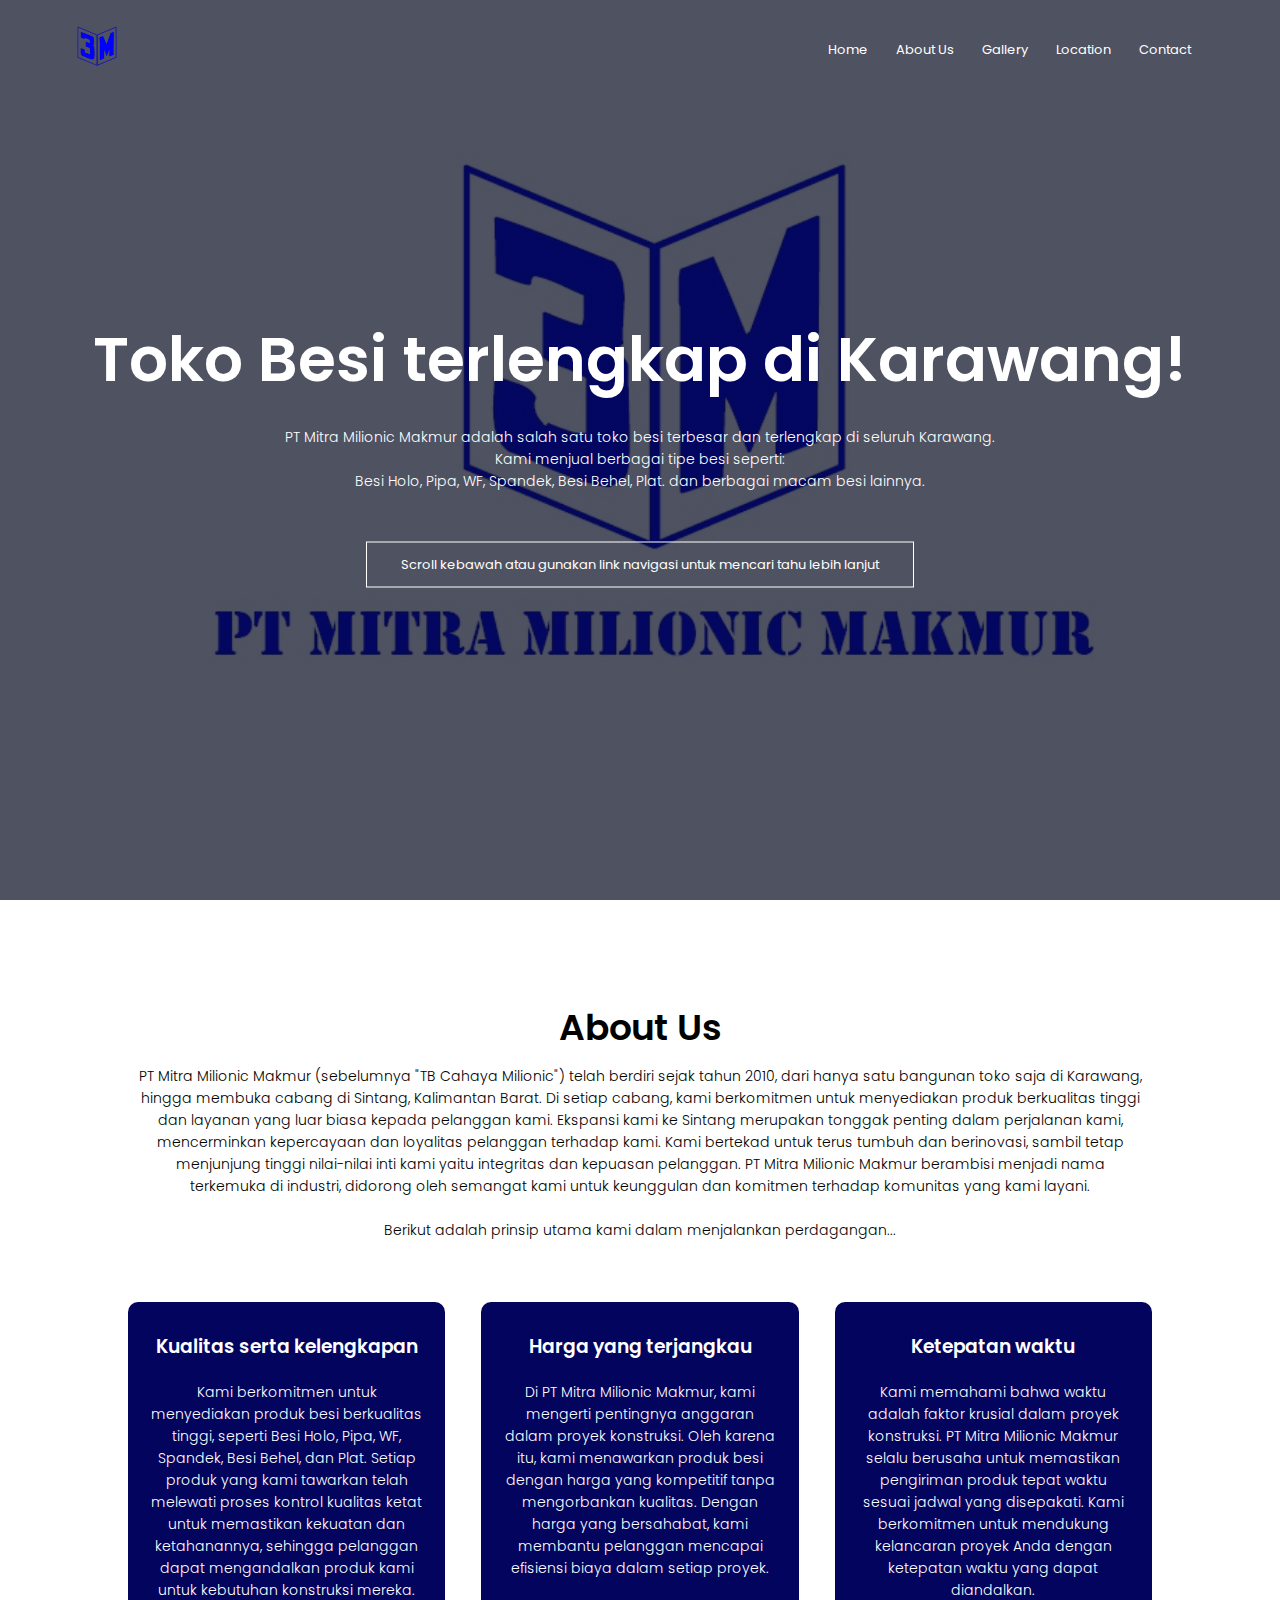
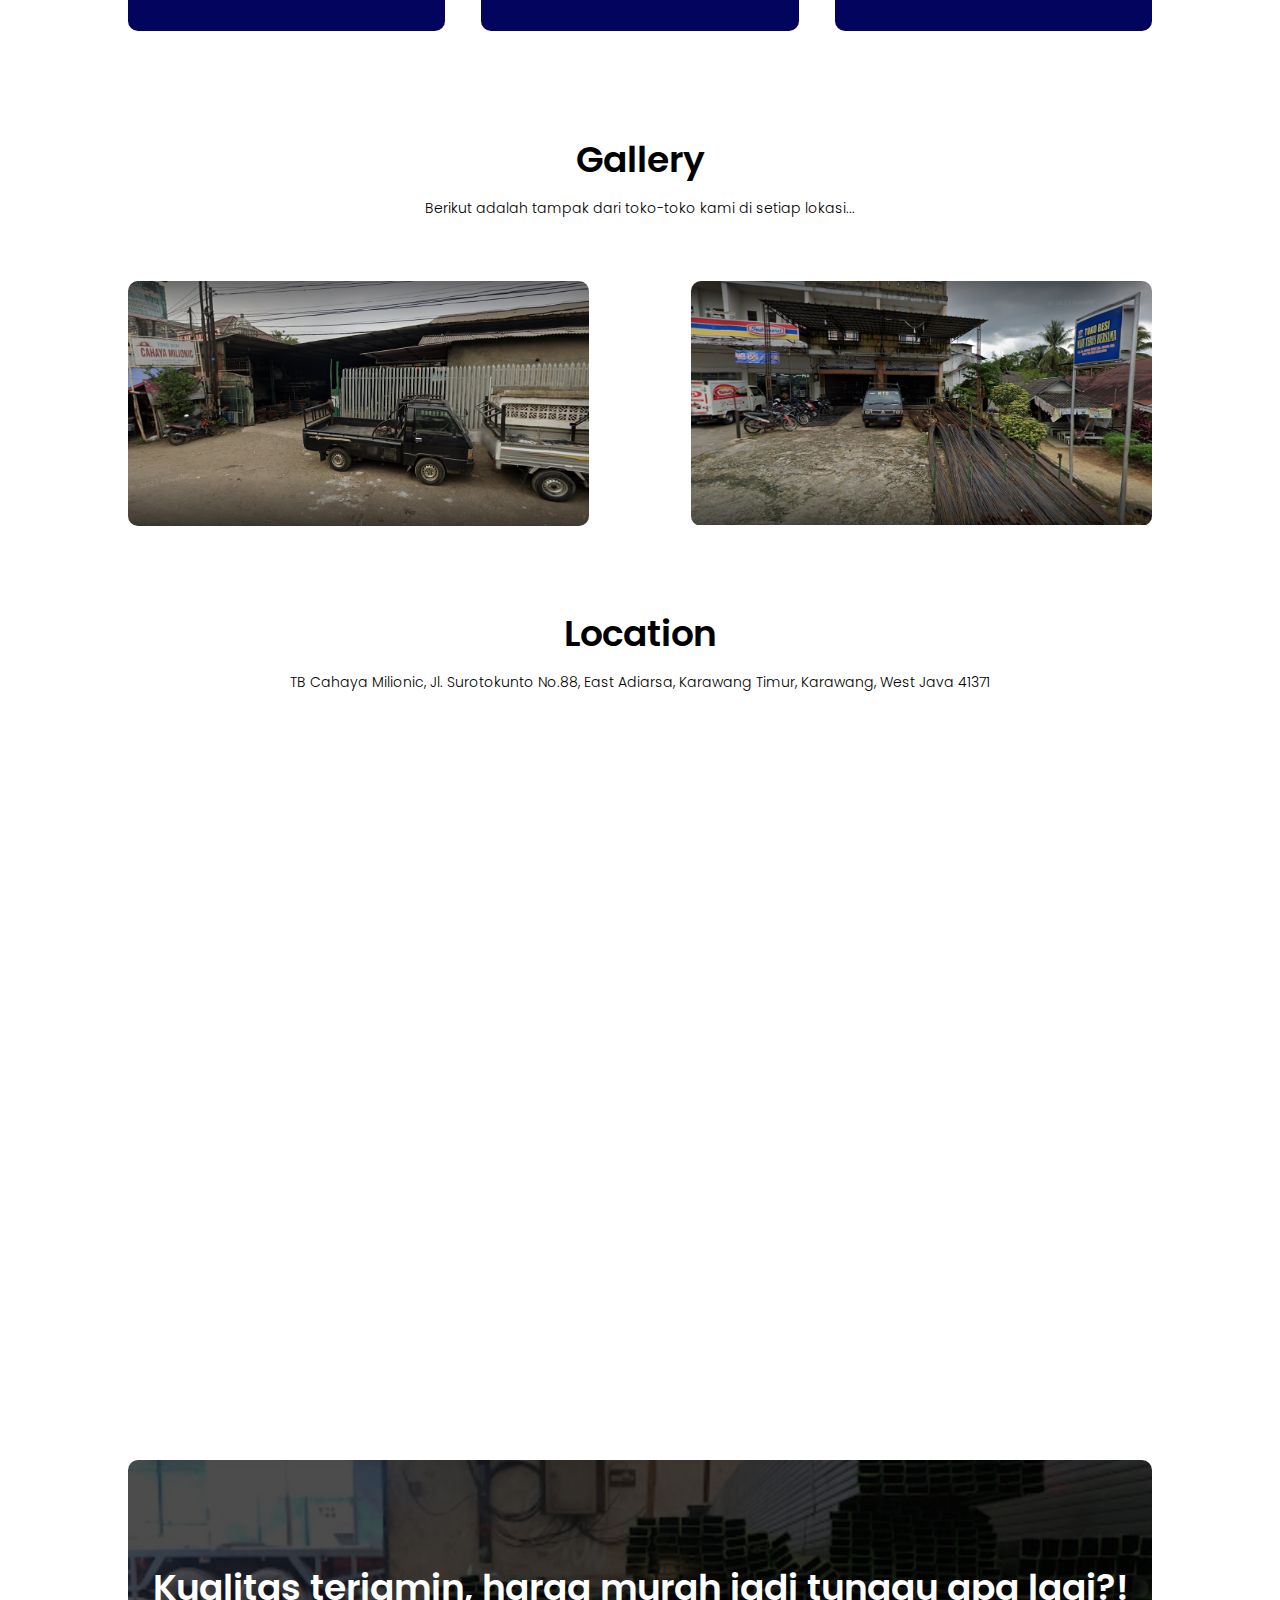
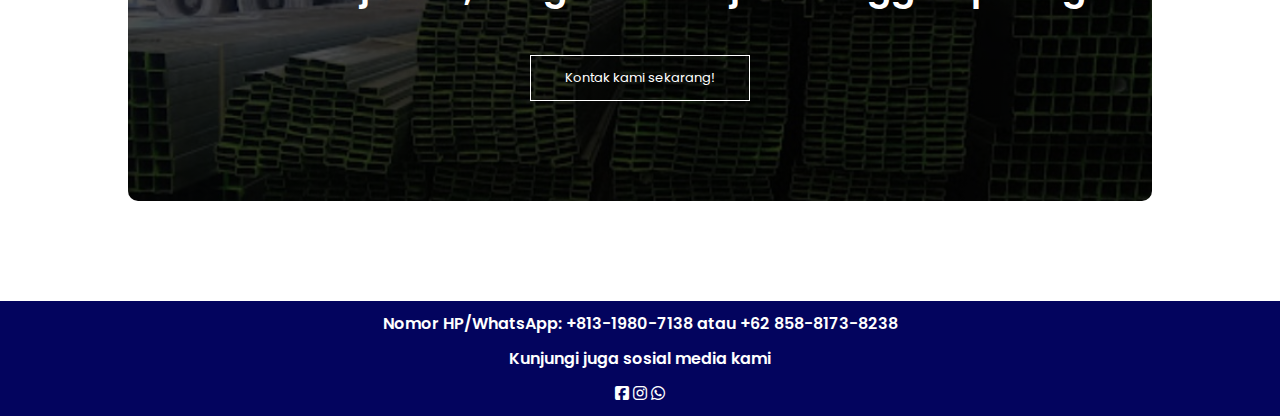
<file: index.html>
<!DOCTYPE html>
<html lang="en">
<head>
    <meta charset="UTF-8">
    <meta name="viewport" content="width=device-width, initial-scale=1.0">
    
    <title>PT Mitra Milionic Makmur</title>

    <link rel="stylesheet" href="style.css">

    <link rel="preconnect" href="https://fonts.googleapis.com">
    <link rel="preconnect" href="https://fonts.gstatic.com" crossorigin>
    <link href="https://fonts.googleapis.com/css2?family=Poppins:wght@100;200;300;400;600;700&display=swap" rel="stylesheet">

    <link rel="stylesheet" href="https://cdnjs.cloudflare.com/ajax/libs/font-awesome/6.4.2/css/all.min.css">

</head>
<body>
    <section class="header">
        <nav>
            <a href="index.html"><img src="images/logo.png"></a>
            <div class="nav-links" id="navLinks">
                <i class="fa fa-times" onclick="hideMenu()"></i>
                <ul>
                    <li><a href="index.html">Home</a></li>
                    <li><a href="about.html">About Us</a></li>
                    <li><a href="gallery.html">Gallery</a></li>
                    <li><a href="location.html">Location</a></li>
                    <li><a href="contact.html">Contact</a></li>
                </ul>
            </div>
            <i class="fa fa-bars" onclick="showMenu()"></i>
        </nav>

        <div class="text-box">
            <h1>Toko Besi terlengkap di Karawang!</h1>
            <p>PT Mitra Milionic Makmur adalah salah satu toko besi terbesar dan terlengkap di seluruh Karawang.
                <br> Kami menjual berbagai tipe besi seperti:
                <br> Besi Holo, Pipa, WF, Spandek, Besi Behel, Plat. dan berbagai macam besi lainnya.
            </p>
            <a href="about.html" class="hero-btn">Scroll kebawah atau gunakan link navigasi untuk mencari tahu lebih lanjut</a>
        </div>

    </section>

    <!-- "About" section -->
    <section class="about">
        <h1>About Us</h1>
        <p>
            PT Mitra Milionic Makmur (sebelumnya "TB Cahaya Milionic") telah berdiri sejak tahun 2010, dari hanya satu bangunan toko saja di Karawang, hingga membuka cabang di Sintang, Kalimantan Barat. 
            Di setiap cabang, kami berkomitmen untuk menyediakan produk berkualitas tinggi dan layanan yang luar biasa kepada pelanggan kami. 
            Ekspansi kami ke Sintang merupakan tonggak penting dalam perjalanan kami, mencerminkan kepercayaan dan loyalitas pelanggan terhadap kami. 
            Kami bertekad untuk terus tumbuh dan berinovasi, sambil tetap menjunjung tinggi nilai-nilai inti kami yaitu integritas dan kepuasan pelanggan. 
            PT Mitra Milionic Makmur berambisi menjadi nama terkemuka di industri, didorong oleh semangat kami untuk keunggulan dan komitmen terhadap komunitas yang kami layani.
            <br>
            <br>Berikut adalah prinsip utama kami dalam menjalankan perdagangan...
        </p>    
        <div class="row">
            <div class="about-col">
                <h3>Kualitas serta kelengkapan</h3>
                <p>Kami berkomitmen untuk menyediakan produk besi berkualitas tinggi, seperti Besi Holo, Pipa, WF, Spandek, Besi Behel, dan Plat. Setiap produk yang kami tawarkan telah melewati proses kontrol kualitas ketat untuk memastikan kekuatan dan ketahanannya, sehingga pelanggan dapat mengandalkan produk kami untuk kebutuhan konstruksi mereka.</p>
            </div>

            <div class="about-col">
                <h3>Harga yang terjangkau</h3>
                <p>Di PT Mitra Milionic Makmur, kami mengerti pentingnya anggaran dalam proyek konstruksi. Oleh karena itu, kami menawarkan produk besi dengan harga yang kompetitif tanpa mengorbankan kualitas. Dengan harga yang bersahabat, kami membantu pelanggan mencapai efisiensi biaya dalam setiap proyek.</p>
            </div>

            <div class="about-col">
                <h3>Ketepatan waktu</h3>
                <p>Kami memahami bahwa waktu adalah faktor krusial dalam proyek konstruksi. PT Mitra Milionic Makmur selalu berusaha untuk memastikan pengiriman produk tepat waktu sesuai jadwal yang disepakati. Kami berkomitmen untuk mendukung kelancaran proyek Anda dengan ketepatan waktu yang dapat diandalkan.</p>
            </div>
        </div>
    </section>
    
    <!-- "Gallery" section -->
     <section class="gallery">
        <h1>Gallery</h1>
        <p>Berikut adalah tampak dari toko-toko kami di setiap lokasi...</p>
        <div class="row">
            <div class="gallery-col">
                <img src="images/image1.jpg">
                <div class="layer">
                    <a href="gallery.html">
                        <h3>PT Mitra Milionic @Karawang</h3>
                    </a>
                </div>
            </div>

            <div class="gallery-col">
                <img src="images/image2.jpg">
                <div class="layer">
                    <a href="gallery.html">
                        <h3>Toko Besi Maju Terus Bersama @Kalimantan</h3>
                    </a>
                </div>
            </div>

        </div>   
    </section>

    <!-- "Location" section -->
     <section class="location">
        <h1>Location</h1>
        <p>TB Cahaya Milionic, Jl. Surotokunto No.88, East Adiarsa, Karawang Timur, Karawang, West Java 41371</p>
        <div class="row">
            <div class="location-col">
                <div class="map-container">
                    <iframe src="https://www.google.com/maps/embed?pb=!1m18!1m12!1m3!1d15862.262977786992!2d107.31443854383372!3d-6.320628198699941!2m3!1f0!2f0!3f0!3m2!1i1024!2i768!4f13.1!3m3!1m2!1s0x2e69764d520ba531%3A0xf819aefabf6f2db1!2sTB%20Cahaya%20Milionic!5e0!3m2!1sen!2sid!4v1723711438967!5m2!1sen!2sid" 
                        width="600" 
                        height="450" 
                        style="border:0;" 
                        allowfullscreen="" 
                        loading="lazy" 
                        referrerpolicy="no-referrer-when-downgrade">
                    </iframe>
                </div>
            </div>
            
        </div>
    </section>

    <!-- "Call to action" section -->
     <section class="cta">
            <h1>Kualitas terjamin, harga murah jadi tunggu apa lagi?!</h1>
            <a href="contact.html" class="hero-btn">Kontak kami sekarang!</a>
     </section>

     <!-- "Footer" section -->
     <section class="footer">
            <h4>Nomor HP/WhatsApp: +813-1980-7138 atau +62 858-8173-8238</h4>
            <h4>Kunjungi juga sosial media kami</h4>
            <i class="fab fa-facebook-square"></i>
            <i class="fab fa-instagram"></i>
            <i class="fab fa-whatsapp"></i>
     </section>

    <!-- Java script -->
    <script>
        var navLinks = document.getElementById("navLinks");

        function showMenu(){
            navLinks.style.right = "0";
        }

        function hideMenu(){
            navLinks.style.right = "-200px";
        }
    </script>
</body>
</html>
</file>
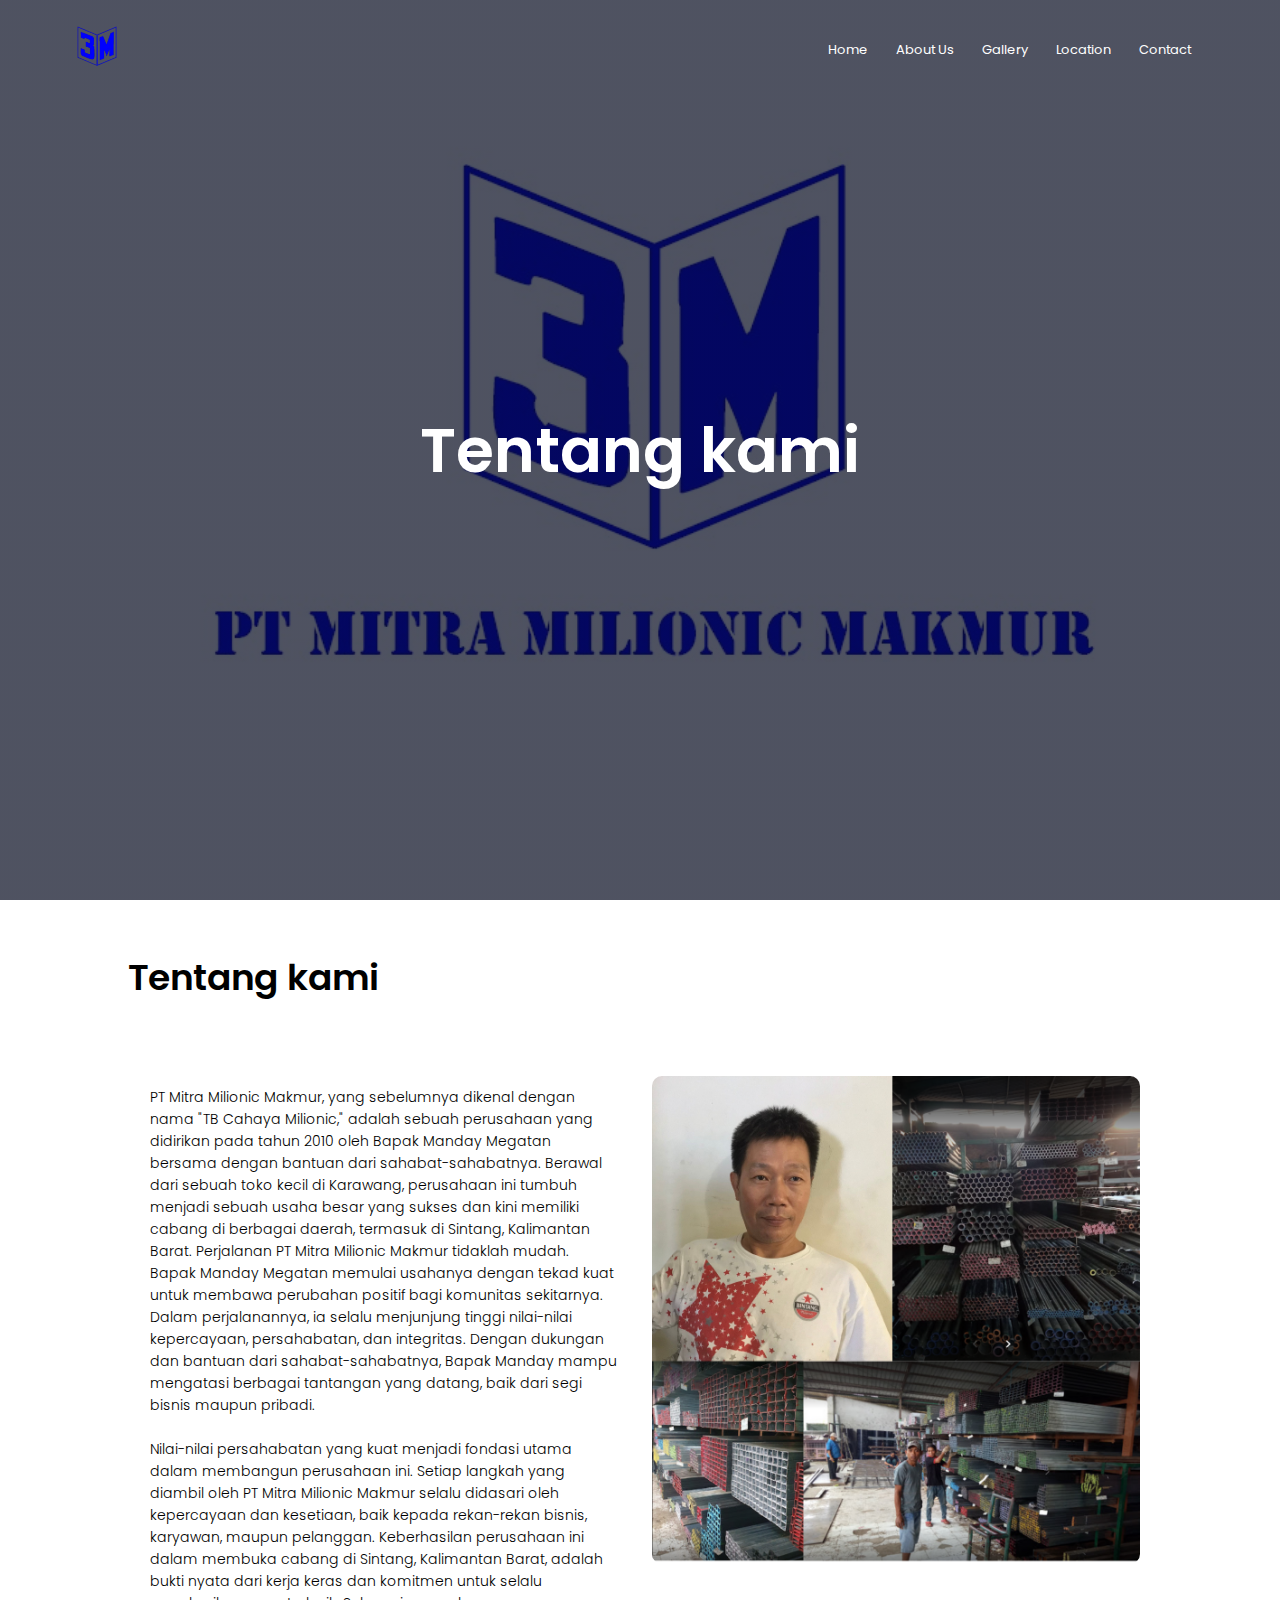
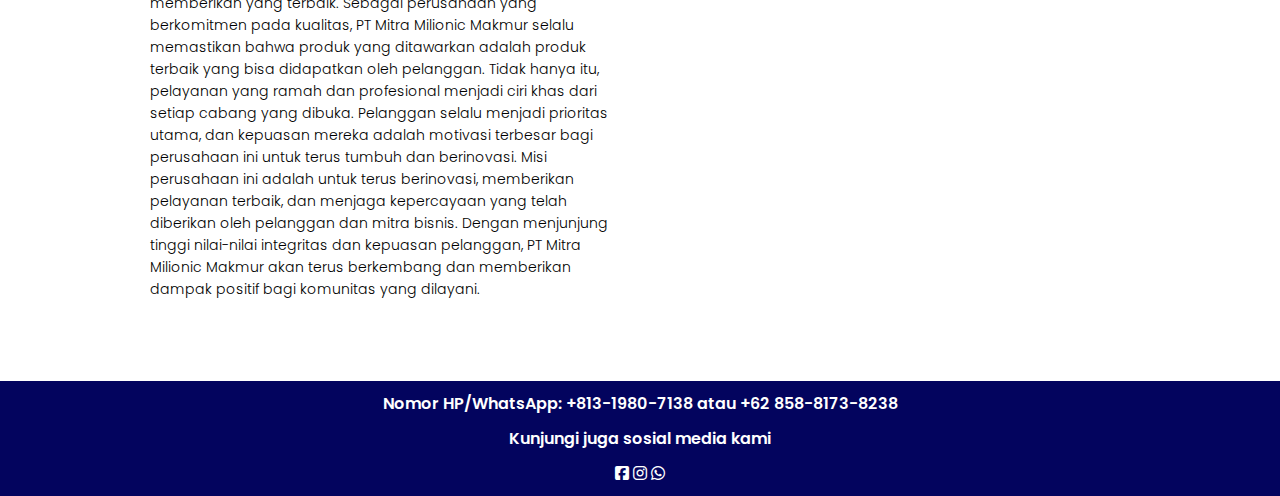
<file: about.html>
<!DOCTYPE html>
<html lang="en">
<head>
    <meta charset="UTF-8">
    <meta name="viewport" content="width=device-width, initial-scale=1.0">
    
    <title>PT Mitra Milionic Makmur</title>

    <link rel="stylesheet" href="style.css">

    <link rel="preconnect" href="https://fonts.googleapis.com">
    <link rel="preconnect" href="https://fonts.gstatic.com" crossorigin>
    <link href="https://fonts.googleapis.com/css2?family=Poppins:wght@100;200;300;400;600;700&display=swap" rel="stylesheet">

    <link rel="stylesheet" href="https://cdnjs.cloudflare.com/ajax/libs/font-awesome/6.4.2/css/all.min.css">

</head>
<body>
    <section class="header">
        <nav>
            <a href="index.html"><img src="images/logo.png"></a>
            <div class="nav-links" id="navLinks">
                <i class="fa fa-times" onclick="hideMenu()"></i>
                <ul>
                    <li><a href="index.html">Home</a></li>
                    <li><a href="about.html">About Us</a></li>
                    <li><a href="gallery.html">Gallery</a></li>
                    <li><a href="location.html">Location</a></li>
                    <li><a href="contact.html">Contact</a></li>
                </ul>
            </div>
            <i class="fa fa-bars" onclick="showMenu()"></i>
        </nav>

        <div class="text-box">
            <h1>Tentang kami</h1>
        </div>

    </section>

    <!-- Main about us section -->

    <section class="aboutPage">
        <h1>Tentang kami</h1>
        <div class="row">
            <div class="aboutPage-col">
                <p>
                    PT Mitra Milionic Makmur, yang sebelumnya dikenal dengan nama "TB Cahaya Milionic," adalah sebuah perusahaan yang didirikan pada tahun 2010 oleh Bapak Manday Megatan bersama dengan bantuan dari sahabat-sahabatnya. Berawal dari sebuah toko kecil di Karawang, perusahaan ini tumbuh menjadi sebuah usaha besar yang sukses dan kini memiliki cabang di berbagai daerah, termasuk di Sintang, Kalimantan Barat.
                    Perjalanan PT Mitra Milionic Makmur tidaklah mudah. Bapak Manday Megatan memulai usahanya dengan tekad kuat untuk membawa perubahan positif bagi komunitas sekitarnya. Dalam perjalanannya, ia selalu menjunjung tinggi nilai-nilai kepercayaan, persahabatan, dan integritas. Dengan dukungan dan bantuan dari sahabat-sahabatnya, Bapak Manday mampu mengatasi berbagai tantangan yang datang, baik dari segi bisnis maupun pribadi.
                    <br>
                    <br>
                    Nilai-nilai persahabatan yang kuat menjadi fondasi utama dalam membangun perusahaan ini. Setiap langkah yang diambil oleh PT Mitra Milionic Makmur selalu didasari oleh kepercayaan dan kesetiaan, baik kepada rekan-rekan bisnis, karyawan, maupun pelanggan. Keberhasilan perusahaan ini dalam membuka cabang di Sintang, Kalimantan Barat, adalah bukti nyata dari kerja keras dan komitmen untuk selalu memberikan yang terbaik.
                    Sebagai perusahaan yang berkomitmen pada kualitas, PT Mitra Milionic Makmur selalu memastikan bahwa produk yang ditawarkan adalah produk terbaik yang bisa didapatkan oleh pelanggan. Tidak hanya itu, pelayanan yang ramah dan profesional menjadi ciri khas dari setiap cabang yang dibuka. Pelanggan selalu menjadi prioritas utama, dan kepuasan mereka adalah motivasi terbesar bagi perusahaan ini untuk terus tumbuh dan berinovasi.
                    Misi perusahaan ini adalah untuk terus berinovasi, memberikan pelayanan terbaik, dan menjaga kepercayaan yang telah diberikan oleh pelanggan dan mitra bisnis. Dengan menjunjung tinggi nilai-nilai integritas dan kepuasan pelanggan, PT Mitra Milionic Makmur akan terus berkembang dan memberikan dampak positif bagi komunitas yang dilayani.
                </p>
            </div>

            <div class="aboutPage-col">
                <img src="images/gambarAbout.png">
            </div>

    </section>
     <!-- "Footer" section -->
     <section class="footer">
            <h4>Nomor HP/WhatsApp: +813-1980-7138 atau +62 858-8173-8238</h4>
            <h4>Kunjungi juga sosial media kami</h4>
            <i class="fab fa-facebook-square"></i>
            <i class="fab fa-instagram"></i>
            <i class="fab fa-whatsapp"></i>
     </section>

    <!-- Java script -->
    <script>
        var navLinks = document.getElementById("navLinks");

        function showMenu(){
            navLinks.style.right = "0";
        }

        function hideMenu(){
            navLinks.style.right = "-200px";
        }
    </script>
</body>
</html>
</file>
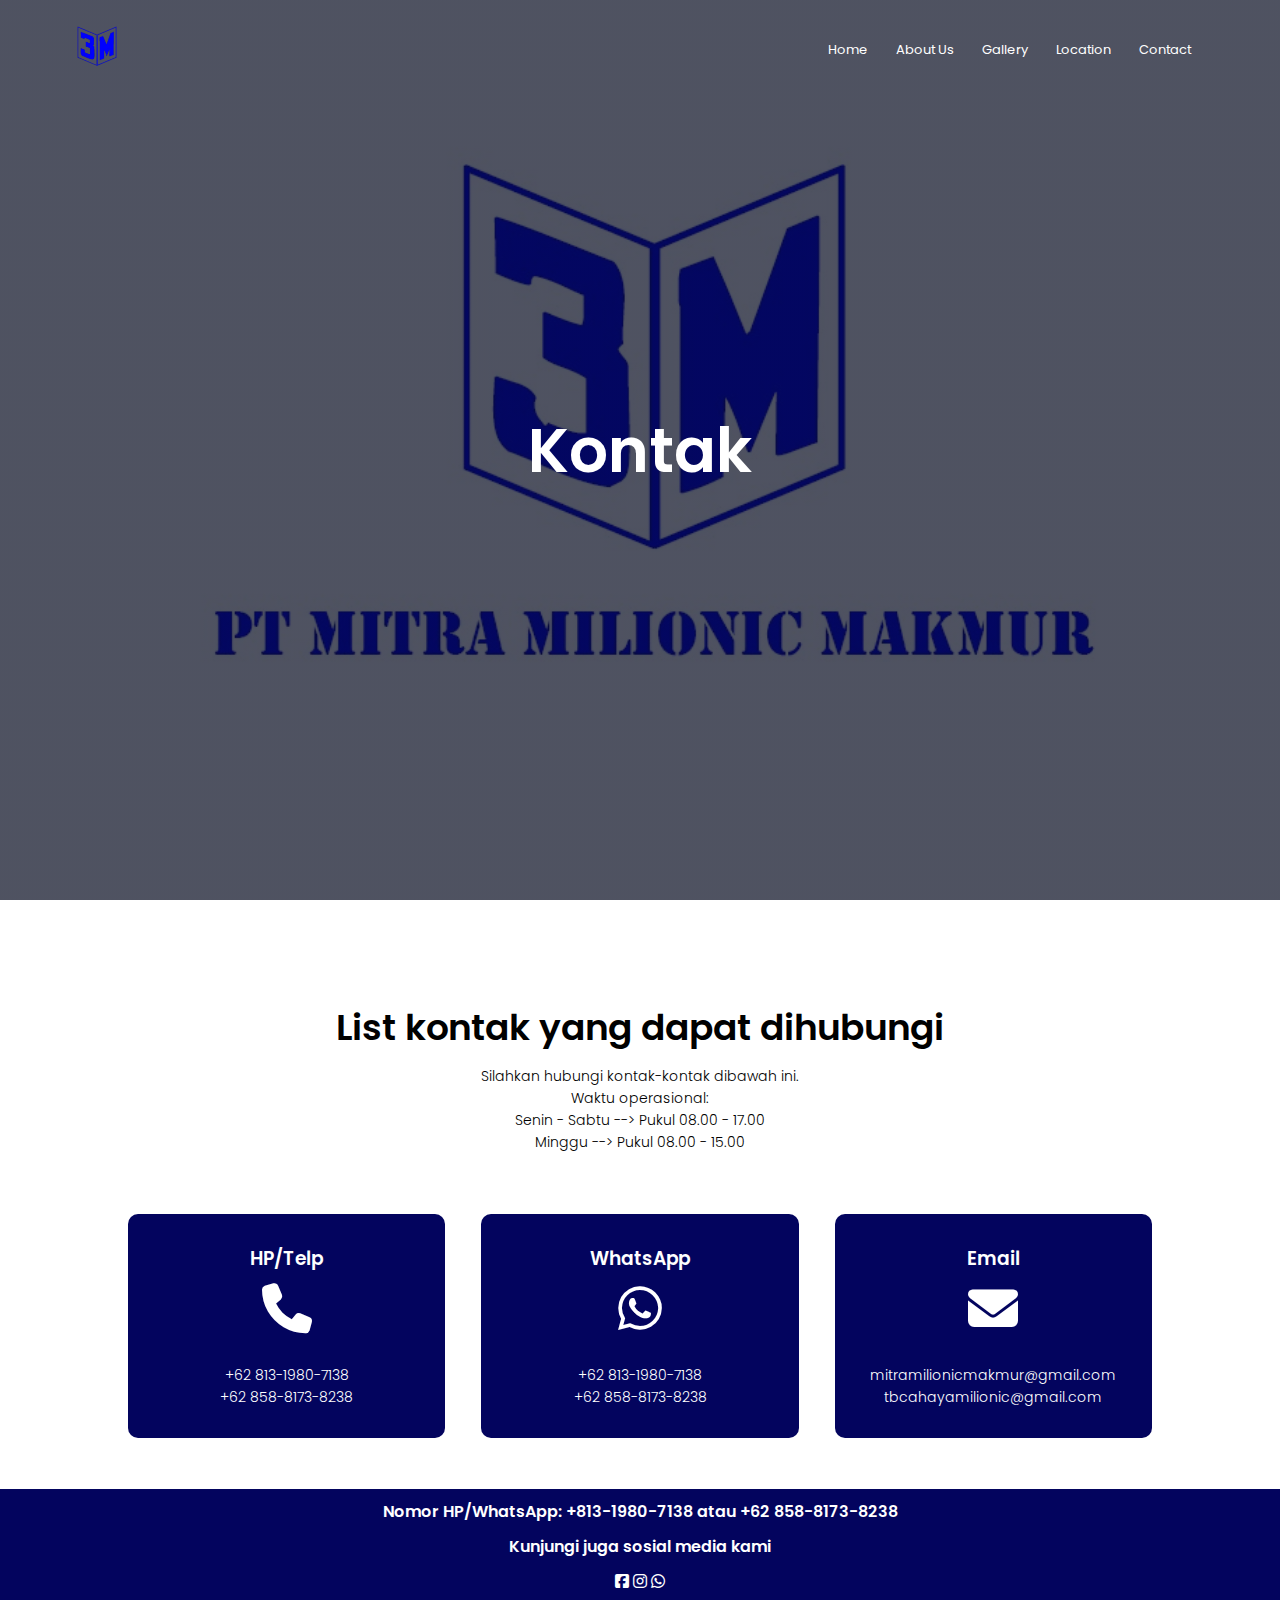
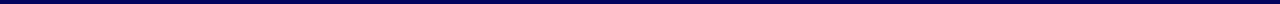
<file: contact.html>
<!DOCTYPE html>
<html lang="en">
<head>
    <meta charset="UTF-8">
    <meta name="viewport" content="width=device-width, initial-scale=1.0">
    
    <title>PT Mitra Milionic Makmur</title>

    <link rel="stylesheet" href="style.css">

    <link rel="preconnect" href="https://fonts.googleapis.com">
    <link rel="preconnect" href="https://fonts.gstatic.com" crossorigin>
    <link href="https://fonts.googleapis.com/css2?family=Poppins:wght@100;200;300;400;600;700&display=swap" rel="stylesheet">

    <link rel="stylesheet" href="https://cdnjs.cloudflare.com/ajax/libs/font-awesome/6.4.2/css/all.min.css">

</head>
<body>
    <section class="header">
        <nav>
            <a href="index.html"><img src="images/logo.png"></a>
            <div class="nav-links" id="navLinks">
                <i class="fa fa-times" onclick="hideMenu()"></i>
                <ul>
                    <li><a href="index.html">Home</a></li>
                    <li><a href="about.html">About Us</a></li>
                    <li><a href="gallery.html">Gallery</a></li>
                    <li><a href="location.html">Location</a></li>
                    <li><a href="contact.html">Contact</a></li>
                </ul>
            </div>
            <i class="fa fa-bars" onclick="showMenu()"></i>
        </nav>

        <div class="text-box">
            <h1>Kontak</h1>
        </div>

    </section>

    <!-- main contact section -->
    <section class="kontak">
        <h1>List kontak yang dapat dihubungi</h1>
        <p>
            Silahkan hubungi kontak-kontak dibawah ini. 
            <br> Waktu operasional:
            <br> Senin - Sabtu --> Pukul 08.00 - 17.00
            <br> Minggu        --> Pukul 08.00 - 15.00  
        </p>    
        <div class="row">
            <div class="kontak-col">
                <h3>HP/Telp</h3>
                <i class="fa fa-phone" aria-hidden="true"></i>
                <p>
                    +62 813-1980-7138
                    <br> +62 858-8173-8238
                </p>
            </div>

            <div class="kontak-col">
                <h3>WhatsApp</h3>
                <i class="fab fa-whatsapp"></i>
                <p>
                    +62 813-1980-7138
                    <br> +62 858-8173-8238
                </p>
            </div>

            <div class="kontak-col">
                <h3>Email</h3>
                <i class="fa fa-envelope" aria-hidden="true"></i>
                <p>
                    mitramilionicmakmur@gmail.com
                    <br> tbcahayamilionic@gmail.com
                </p>
            </div>
        </div>
    </section>
    

     <!-- "Footer" section -->
     <section class="footer">
            <h4>Nomor HP/WhatsApp: +813-1980-7138 atau +62 858-8173-8238</h4>
            <h4>Kunjungi juga sosial media kami</h4>
            <i class="fab fa-facebook-square"></i>
            <i class="fab fa-instagram"></i>
            <i class="fab fa-whatsapp"></i>
     </section>

    <!-- Java script -->
    <script>
        var navLinks = document.getElementById("navLinks");

        function showMenu(){
            navLinks.style.right = "0";
        }

        function hideMenu(){
            navLinks.style.right = "-200px";
        }
    </script>
</body>
</html>
</file>
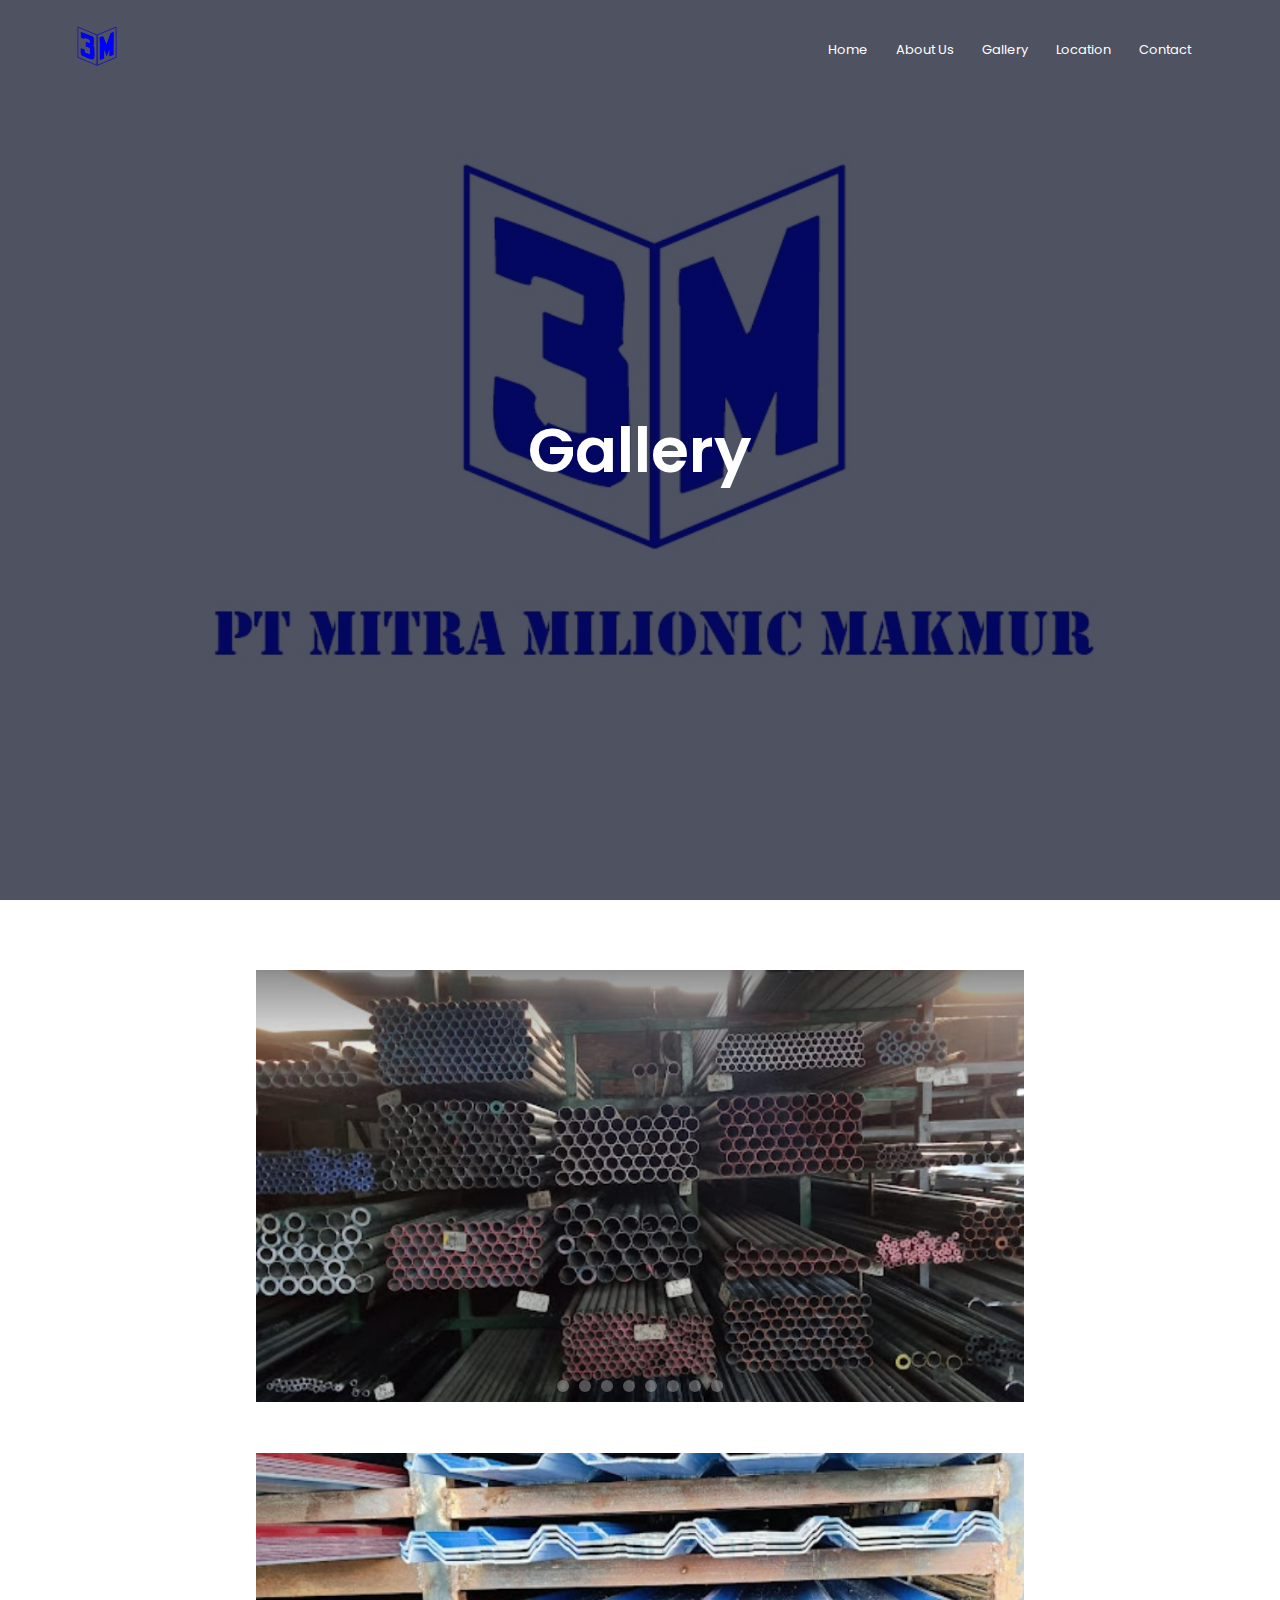
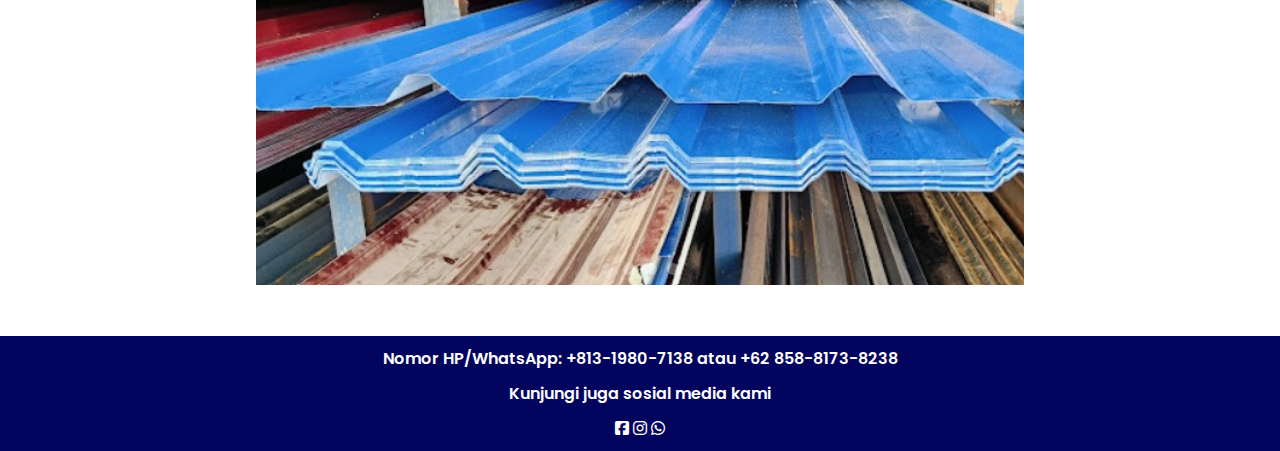
<file: gallery.html>
<!DOCTYPE html>
<html lang="en">
<head>
    <meta charset="UTF-8">
    <meta name="viewport" content="width=device-width, initial-scale=1.0">
    
    <title>PT Mitra Milionic Makmur</title>

    <link rel="stylesheet" href="style.css">

    <link rel="preconnect" href="https://fonts.googleapis.com">
    <link rel="preconnect" href="https://fonts.gstatic.com" crossorigin>
    <link href="https://fonts.googleapis.com/css2?family=Poppins:wght@100;200;300;400;600;700&display=swap" rel="stylesheet">

    <link rel="stylesheet" href="https://cdnjs.cloudflare.com/ajax/libs/font-awesome/6.4.2/css/all.min.css">

</head>
<body>
    <section class="header">
        <nav>
            <a href="index.html"><img src="images/logo.png"></a>
            <div class="nav-links" id="navLinks">
                <i class="fa fa-times" onclick="hideMenu()"></i>
                <ul>
                    <li><a href="index.html">Home</a></li>
                    <li><a href="about.html">About Us</a></li>
                    <li><a href="gallery.html">Gallery</a></li>
                    <li><a href="location.html">Location</a></li>
                    <li><a href="contact.html">Contact</a></li>
                </ul>
            </div>
            <i class="fa fa-bars" onclick="showMenu()"></i>
        </nav>

        <div class="text-box">
            <h1>Gallery</h1>
        </div>

    </section>

    <!-- Main Gallery section -->
    <section class="galleryPage">
        <section class="container">

            <div class="slider-wrapper">
                <div class="slider">
                    <img id="slide-1" src="images/besi1.jpg">
                    <img id="slide-2" src="images/besi2.jpg">
                    <img id="slide-3" src="images/besi3.jpg">
                    <img id="slide-4" src="images/besi4.jpg">
                    <img id="slide-5" src="images/besi5.jpg">
                    <img id="slide-6" src="images/besi6.jpg">
                    <img id="slide-7" src="images/besi7.jpg">
                    <img id="slide-8" src="images/besi8.jpg">
                </div>
                <div class="slider-nav">
                    <a href="#slide-1"></a>
                    <a href="#slide-2"></a>
                    <a href="#slide-3"></a>
                    <a href="#slide-4"></a>
                    <a href="#slide-5"></a>
                    <a href="#slide-6"></a>
                    <a href="#slide-7"></a>
                    <a href="#slide-8"></a>
                </div>
            </div>
            
            <div class="slider-wrapper">
                <div class="slider">
                    <img id="slide-9" src="images/besi9.jpg">
                    <img id="slide-10" src="images/besi10.jpg">
                    <img id="slide-11" src="images/besi11.jpg">
                    <img id="slide-12" src="images/besi12.jpg">
                </div>
                <div class="slider-nav">
                    <a href="#slide-9"></a>
                    <a href="#slide-10"></a>
                    <a href="#slide-11"></a>
                    <a href="#slide-12"></a>
                </div>
            </div>

        </section>
    </section>

     <!-- "Footer" section -->
     <section class="footer">
            <h4>Nomor HP/WhatsApp: +813-1980-7138 atau +62 858-8173-8238</h4>
            <h4>Kunjungi juga sosial media kami</h4>
            <i class="fab fa-facebook-square"></i>
            <i class="fab fa-instagram"></i>
            <i class="fab fa-whatsapp"></i>
     </section>

    <!-- Java script -->
    <script>
        var navLinks = document.getElementById("navLinks");

        function showMenu(){
            navLinks.style.right = "0";
        }

        function hideMenu(){
            navLinks.style.right = "-200px";
        }
    </script>
</body>
</html>
</file>
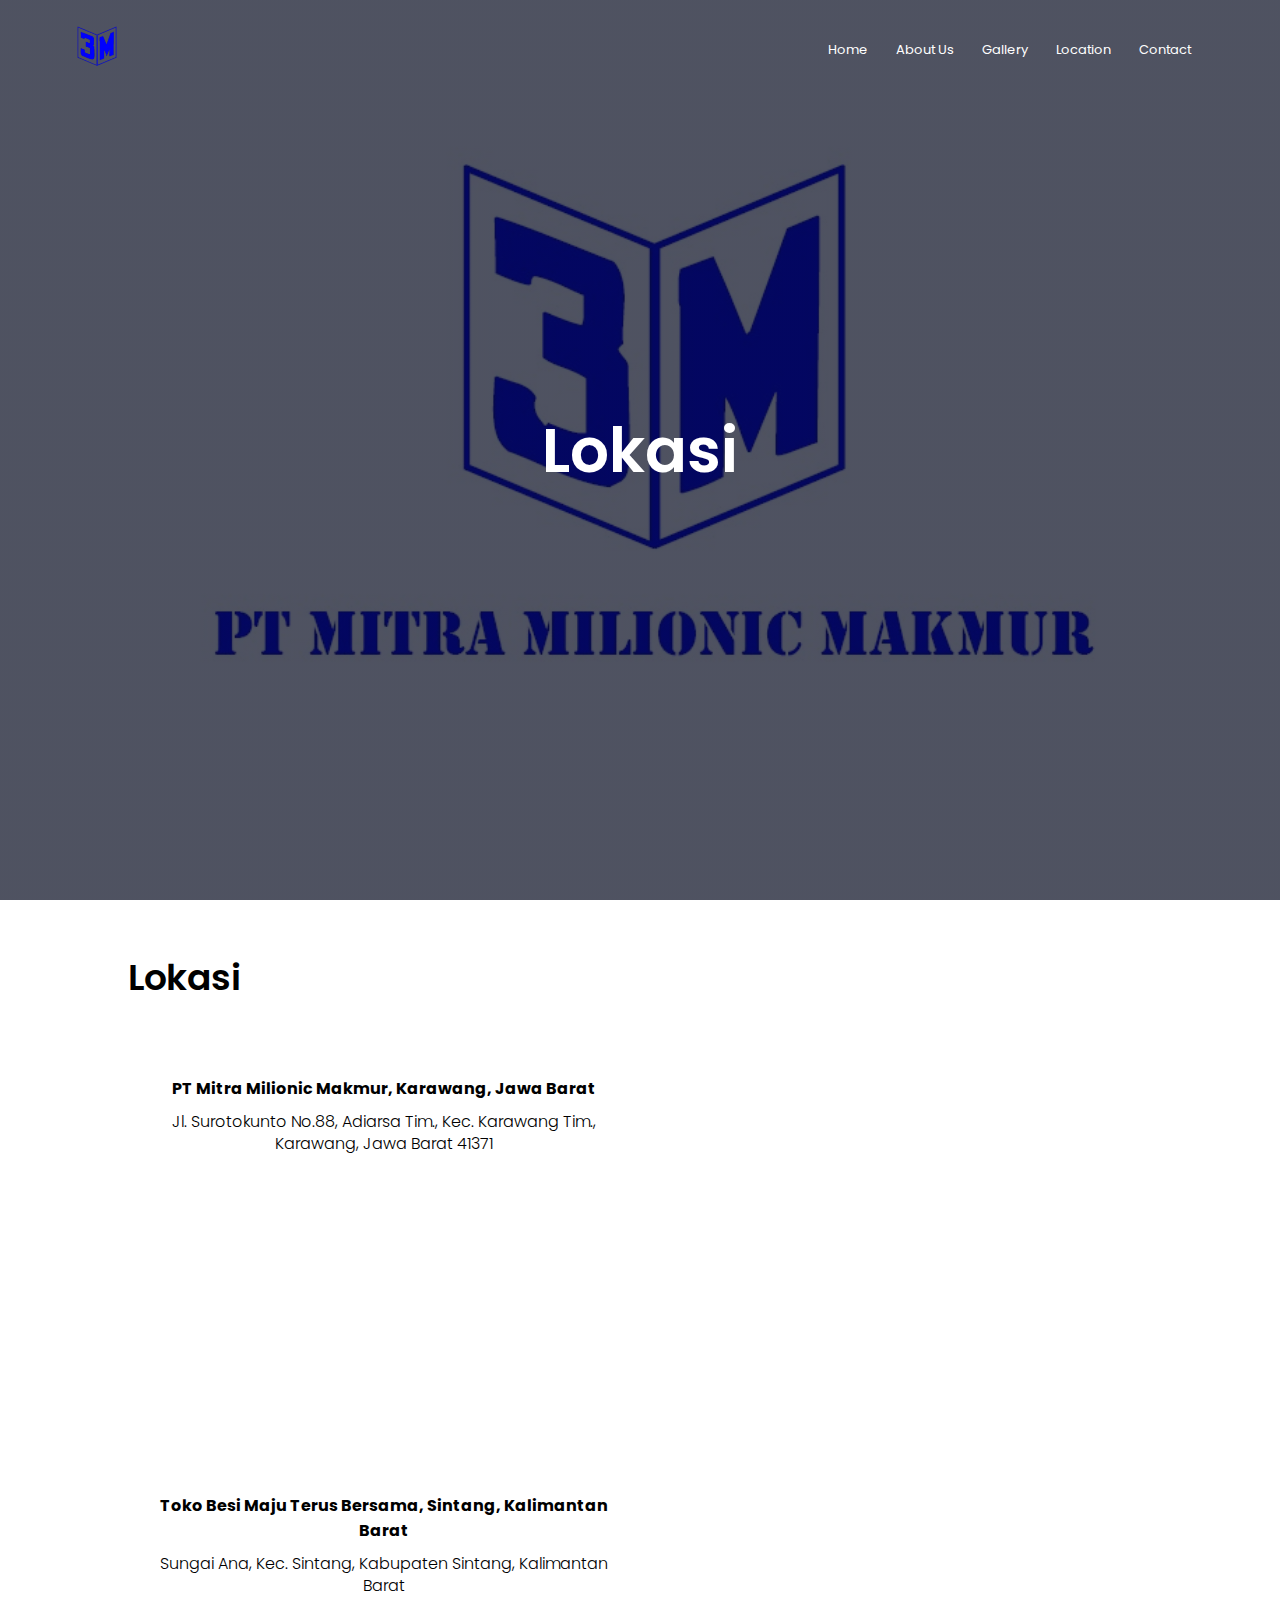
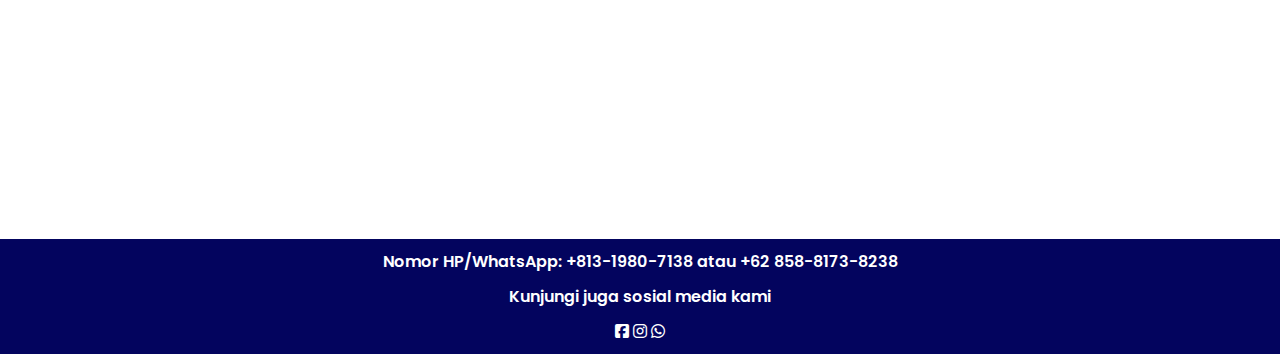
<file: location.html>
<!DOCTYPE html>
<html lang="en">
<head>
    <meta charset="UTF-8">
    <meta name="viewport" content="width=device-width, initial-scale=1.0">
    <title>PT Mitra Milionic Makmur</title>
    <link rel="stylesheet" href="style.css">
    <link rel="preconnect" href="https://fonts.googleapis.com">
    <link rel="preconnect" href="https://fonts.gstatic.com" crossorigin>
    <link href="https://fonts.googleapis.com/css2?family=Poppins:wght@100;200;300;400;600;700&display=swap" rel="stylesheet">
    <link rel="stylesheet" href="https://cdnjs.cloudflare.com/ajax/libs/font-awesome/6.4.2/css/all.min.css">
</head>
<body>
    <section class="header">
        <nav>
            <a href="index.html"><img src="images/logo.png"></a>
            <div class="nav-links" id="navLinks">
                <i class="fa fa-times" onclick="hideMenu()"></i>
                <ul>
                    <li><a href="index.html">Home</a></li>
                    <li><a href="about.html">About Us</a></li>
                    <li><a href="gallery.html">Gallery</a></li>
                    <li><a href="location.html">Location</a></li>
                    <li><a href="contact.html">Contact</a></li>
                </ul>
            </div>
            <i class="fa fa-bars" onclick="showMenu()"></i>
        </nav>

        <div class="text-box">
            <h1>Lokasi</h1>
        </div>
    </section>

    <!-- Main location section -->
    <section class="lokasiPage">
        <h1>Lokasi</h1>
        <div class="row">
            <div class="lokasiPage-col">
                <h2>PT Mitra Milionic Makmur, Karawang, Jawa Barat</h2>
                <p>Jl. Surotokunto No.88, Adiarsa Tim., Kec. Karawang Tim., Karawang, Jawa Barat 41371</p>
            </div>

            <div class="lokasiPage-col">
                <div class="map-container">
                    <iframe src="https://www.google.com/maps/embed?pb=!1m18!1m12!1m3!1d3965.5447881683376!2d107.32246727453253!3d-6.323361161874545!2m3!1f0!2f0!3f0!3m2!1i1024!2i768!4f13.1!3m3!1m2!1s0x2e69764d520ba531%3A0xf819aefabf6f2db1!2sTB%20Besi%20Cahaya%20Milionic!5e0!3m2!1sid!2sid!4v1724658954590!5m2!1sid!2sid" width="600" height="450" style="border:0;" allowfullscreen="" loading="lazy" referrerpolicy="no-referrer-when-downgrade"></iframe>
                </div>
            </div>
        </div>

        <div class="row">
            <div class="lokasiPage-col">
                <h2>Toko Besi Maju Terus Bersama, Sintang, Kalimantan Barat</h2>
                <p>Sungai Ana, Kec. Sintang, Kabupaten Sintang, Kalimantan Barat</p>
            </div>

            <div class="lokasiPage-col">
                <div class="map-container">
                    <iframe src="https://www.google.com/maps/embed?pb=!1m18!1m12!1m3!1d3989.8157014265726!2d111.51663327447605!3d0.0656480643583723!2m3!1f0!2f0!3f0!3m2!1i1024!2i768!4f13.1!3m3!1m2!1s0x31fe2181655a8057%3A0xc15909f962b17496!2sTOKO%20BESI%20MAJU%20TERUS%20BERSAMA!5e0!3m2!1sid!2sid!4v1724658868536!5m2!1sid!2sid" width="600" height="450" style="border:0;" allowfullscreen="" loading="lazy" referrerpolicy="no-referrer-when-downgrade"></iframe>
                </div>
            </div>
        </div>
    </section>
    

    <!-- Footer section -->
    <section class="footer">
        <h4>Nomor HP/WhatsApp: +813-1980-7138 atau +62 858-8173-8238</h4>
        <h4>Kunjungi juga sosial media kami</h4>
        <i class="fab fa-facebook-square"></i>
        <i class="fab fa-instagram"></i>
        <i class="fab fa-whatsapp"></i>
    </section>

    <!-- JavaScript -->
    <script>
        var navLinks = document.getElementById("navLinks");

        function showMenu(){
            navLinks.style.right = "0";
        }

        function hideMenu(){
            navLinks.style.right = "-200px";
        }
    </script>
</body>
</html>
</file>
<file: style.css>
*{
    margin : 0;
    padding : 0;
    font-family: 'Poppins', sans-serif;
}

html, body {
    overflow-x: hidden;
}

body {
    position: relative;
}

.header{
    min-height: 100vh;
    width: 100%;
    background-image: linear-gradient(rgba(4,9,30,0.7),rgba(4,9,30,0.7)),url(images/banner.jfif);
    background-position: center;
    background-size: cover;
    position: relative;
}

nav{
    display: flex;
    padding: 2% 6%;
    justify-content: space-between;
    align-items: center;
}

nav img{
    width: 40px;
}

.nav-links{
    flex: 1;
    text-align: right;
}

.nav-links ul li{
    list-style: none;
    display: inline-block;
    padding: 8px 12px;
    position: relative;
}

.nav-links ul li a{
    color: white;
    text-decoration: none;
    font-size: 13px;
}

.nav-links ul li::after{
    content: '';
    width: 0%;
    height: 2px;
    background: #03045e;
    display: block;
    margin: auto;
    transition: 0.55s;
}

.nav-links ul li:hover::after{
    width: 100%;
}

.text-box{
    width: 90%;
    color: white;
    position: absolute;
    top: 50%;
    left: 50%;
    transform: translate(-50%,-50%);
    text-align: center;
}

.text-box h1{
    font-size: 62px;
}

.text-box p{
    margin: 10px 0 40px;
    font-size: 14px;
    color: white;
}

.hero-btn{
    display: inline-block;
    text-decoration: none;
    color: white;
    border: 1px solid white;
    padding: 12px 34px;
    font-size: 13px;
    background: transparent;
    position: relative;
    cursor: pointer;
}

.hero-btn:hover{
    border: 1px solid #03045e;
    background: #03045e;
    transition: 1s;
}

nav .fa{
    display: none;
}

@media(max-width: 700px){
    .text-box h1{
        font-size: 20px;
    }
    .nav-links ul li{
        display: block;
    }
    .nav-links{
        position: absolute;
        background: #03045e;
        height: 100%;
        width: 200px;
        top: 0;
        right: -200px; /* to un-hide, make it 0px again*/
        text-align: left;
        z-index: 2;
        transition: 1s;
    }

    nav .fa{
        display: block;
        color: white;
        font-size: 22px;
        cursor: pointer;
    }

    nav .fa-times{
        margin-left: 1vh;
        margin-top: 2vh;
        margin-bottom: -5vh;
    }

    .nav-links ul{
        padding: 30px;
    }
}

/* About */

.about{
    width: 80%;
    margin: auto;
    text-align: center;
    padding-top: 100px;
}

h1{
    font-size: 36px;
    font-weight: 600;
}

p{
    color: black;
    font-size: 14px;
    font-weight: 300;
    line-height: 22px;
    padding: 10px;
}

.row{
    margin-top: 5%;
    display: flex;
    justify-content: space-between;
}

.about-col{
    flex-basis: 31%;
    background: #03045e;
    border-radius: 10px;
    margin-bottom: 5%;
    padding: 20px 12px;
    box-sizing: border-box;
    transition: 0.5s;
    color: white;
}

.about-col p{
    color: white;
}

h3{
    text-align: center;
    font-weight: 600;
    margin: 10px 0;
}

.about-col:hover{
    box-shadow: 0 0 100px 0 rgb(0,0,0,0.7);
}

@media(max-width: 700px){
    .row{
        flex-direction: column;
    }
}

/* Gallery */

.gallery{
    width: 80%;
    margin: auto;
    text-align: center;
    padding-top: 50px;
}

.gallery-col{
    flex-basis: 45%;
    border-radius: 10px;
    margin-bottom: 30px;
    position: relative;
    overflow: hidden;
}

.gallery-col img{
    width: 100%;
    display: block;
}

.layer{
    background: transparent;
    height: 100%;
    width: 100%;
    position: absolute;
    top: 0;
    left: 0;
    transition: 1s;
}

.layer:hover{
    background: #03045e;
}

.layer h3{
    width: 100%;
    font-weight: 500;
    color: white;
    font-size: 26px;
    bottom: 0;
    left: 50%;
    transform: translateX(-50%);
    position: absolute;
    opacity: 0;
    transition: 1s;
}

.layer:hover h3{
    bottom: 35%;
    opacity: 1;
}

/* Location */
.location {
    width: 80%;
    margin: auto;
    text-align: center;
    padding-top: 50px;
}

.location-col {
    flex-basis: 100%;
    border-radius: 10px;
    margin-bottom: 30px;
    position: relative;
    overflow: hidden;
}

.map-container {
    position: relative;
    padding-bottom: 56.25%; /* 16:9 aspect ratio (divide height by width in percentage) */
    height: 0;
    overflow: hidden;
}

.map-container iframe {
    position: absolute;
    top: 0;
    left: 0;
    width: 100%;
    height: 100%;
    border: 0;
}

/* Call to action */
.cta{
    margin: 100px auto;
    width: 80%;
    background-image: linear-gradient(rgba(0,0,0,0.7),rgba(0,0,0,0.7)),url(images/besi6.jpg);
    background-position: center;
    background-size: cover;
    border-radius: 10px;
    text-align: center;
    padding: 100px 0;
}

.cta h1{
    color: white;
    margin-bottom: 40px;
    padding: 0;
}

@media(max-width: 700px){
    .cta h1{
        font-size: 24px;
    }
}

/* Footer */
.footer{
    width: 100%;
    text-align: center;
    padding: 10px 0;
    background-color: #03045e;
}

.footer h4{
    margin-bottom: 10px;
    margin-top: 0px;
    font-weight: 600;
    color: white;
}

.fab{
    color: white;
}

@media(max-width: 700px){
    .footer h4{
        font-size: 10px;
    }
}

/* ----- ABOUT.HTML ----- */
.aboutPage{
    width: 80%;
    margin: auto;
    text-align: left;
    padding-top: 50px;
}

h1{
    font-size: 36px;
    font-weight: 600;
}

p{
    color: black;
    font-size: 14px;
    font-weight: 300;
    line-height: 22px;
    padding: 10px;
}

.row{
    margin-top: 0%;
    display: flex;
    justify-content: space-between;
}

.aboutPage-col{
    flex-basis: 50%;
    margin-bottom: 5%;
    padding: 20px 12px;
    box-sizing: border-box;
    overflow: hidden;
    position: relative;
}

.aboutPage-col img{
    border-radius: 10px;
    margin-bottom: 30px;
    width: 100%;
    display: block;
}

h3{
    text-align: center;
    font-weight: 600;
    margin: 10px 0;
}

@media(max-width: 700px){
    .row{
        flex-direction: column;
    }
}

/* ----- GALLERY.HTML ----- */
.galleryPage{
    width: 80%;
    margin: auto;
    text-align: left;
    padding-top: 70px;
}

.container{
    margin-bottom: 5%;
}

.slider-wrapper{
    position: relative;
    max-width: 48rem;
    margin: 0 auto;
    margin-bottom: 5%;
}

.slider {
    display: flex;
    position: relative;
    height: 0;
    padding-bottom: 56.25%;
    overflow-x: auto;
    scroll-snap-type: x mandatory;
}

.slider img {
    position: absolute;
    top: 0;
    left: 0;
    width: 100%;
    height: 100%;
    object-fit: cover;
    opacity: 0;
    transition: opacity 0.5s ease;
}

.slider img:target {
    opacity: 1;
}

.slider-nav {
    display: flex;
    justify-content: center;
    position: absolute;
    bottom: 10px;
    left: 50%;
    transform: translateX(-50%);
    z-index: 10;
}

.slider-nav a {
    width: 12px;
    height: 12px;
    margin: 0 5px;
    display: inline-block;
    background-color: rgba(255, 255, 255, 0.75);
    border-radius: 50%;
    text-indent: -9999px; 
    opacity: 0.4;
    transition: opacity 0.3s ease;
}

.slider-nav a:hover {
    opacity: 1;
}

.slider-nav a:focus {
    outline: none;
}

.slider img:first-child {
    opacity: 1; 
}

@media(max-width: 700px){
    .galleryPage{
        padding-top: 5%;
    }
}

/* LOCATION.HTML */
.lokasiPage{
    width: 80%;
    margin: auto;
    text-align: left;
    padding-top: 50px;
}

h1{
    font-size: 36px;
    font-weight: 600;
}

p{
    color: black;
    font-size: 14px;
    font-weight: 300;
    line-height: 22px;
    padding: 10px;
}

.row{
    margin-top: 0%;
    display: flex;
    justify-content: space-between;
}

.lokasiPage-col{
    flex-basis: 50%;
    margin-bottom: 5%;
    padding: 20px 12px;
    box-sizing: border-box;
    overflow: hidden;
    position: relative;
}

.lokasiPage-col img{
    border-radius: 10px;
    margin-bottom: 30px;
    width: 100%;
    display: block;
}

.lokasiPage-col h2{
    text-align: center;
    font-size: medium;
}

.lokasiPage-col p{
    text-align: center;
    font-size: medium;
}

h3{
    text-align: center;
    font-weight: 600;
    margin: 10px 0;
}

@media(max-width: 700px){
    .row{
        flex-direction: column;
    }
}

/* CONTACT.HTML */
.kontak{
    width: 80%;
    margin: auto;
    text-align: center;
    padding-top: 100px;
}

h1{
    font-size: 36px;
    font-weight: 600;
}

p{
    color: black;
    font-size: 14px;
    font-weight: 300;
    line-height: 22px;
    padding: 10px;
}

.row{
    margin-top: 5%;
    display: flex;
    justify-content: space-between;
}

.kontak-col{
    flex-basis: 31%;
    background: #03045e;
    border-radius: 10px;
    margin-bottom: 5%;
    padding: 20px 12px;
    box-sizing: border-box;
    transition: 0.5s;
    color: white;
}

h3{
    text-align: center;
    font-weight: 600;
    margin: 10px 0;
}

.kontak-col:hover{
    box-shadow: 0 0 100px 0 rgb(0,0,0,0.7);
}

.kontak-col p{
    color: white;
    padding-top: 10%;
}

.kontak .fa{
    color: white;
    font-size: 50px;
}

.kontak .fab{
    color: white;
    font-size: 50px;
}

@media(max-width: 700px){
    .row{
        flex-direction: column;
    }
}
</file>
